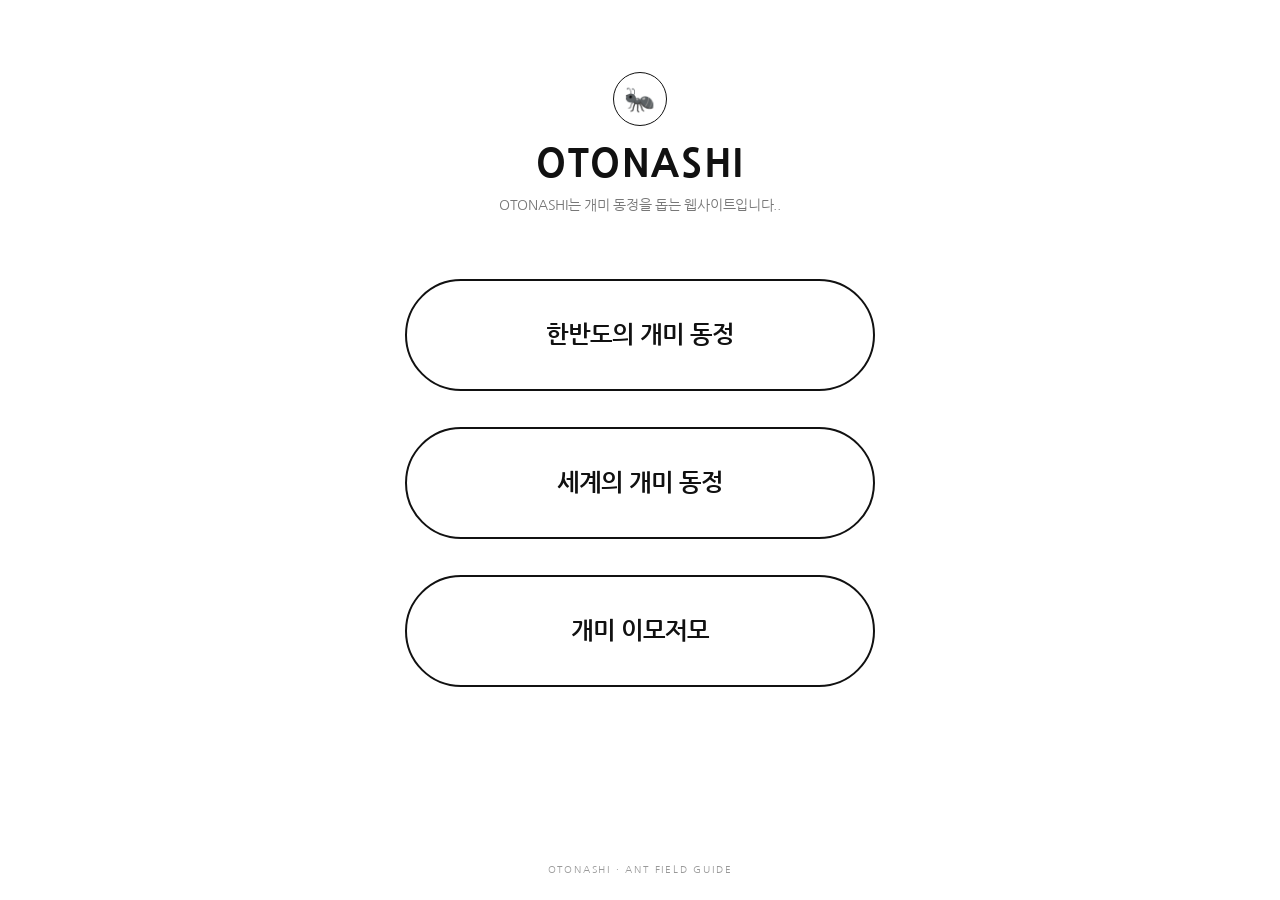
<file: index.html>
<!doctype html>
<html lang="ko">
<head>
  <meta charset="utf-8">
  <meta name="viewport" content="width=device-width, initial-scale=1">
  <meta name="theme-color" content="#ffffff">
  <title>OTONASHI</title>
  <link rel="stylesheet" href="style.css">
</head>
<body>
  <main class="page">
    <header class="site-header">
      <!-- 로고를 추가할 때 이 영역을 이미지로 바꿀 수 있습니다. -->
      <div class="ant-mark" aria-hidden="true">🐜</div>
      <h1>OTONASHI</h1>
      <p class="subtitle">OTONASHI는 개미 동정을 돕는 웹사이트입니다..</p>
    </header>

    <nav class="main-menu" aria-label="주 메뉴">
      <a class="menu-button" href="ID_KR.html">한반도의 개미 동정</a>
      <a class="menu-button" href="ID_Gloval.html">세계의 개미 동정</a>
      <a class="menu-button" href="about.html">개미 이모저모</a>
    </nav>

    <footer class="site-footer">
      <p>OTONASHI · ANT FIELD GUIDE</p>
    </footer>
  </main>
</body>
</html>
</file>
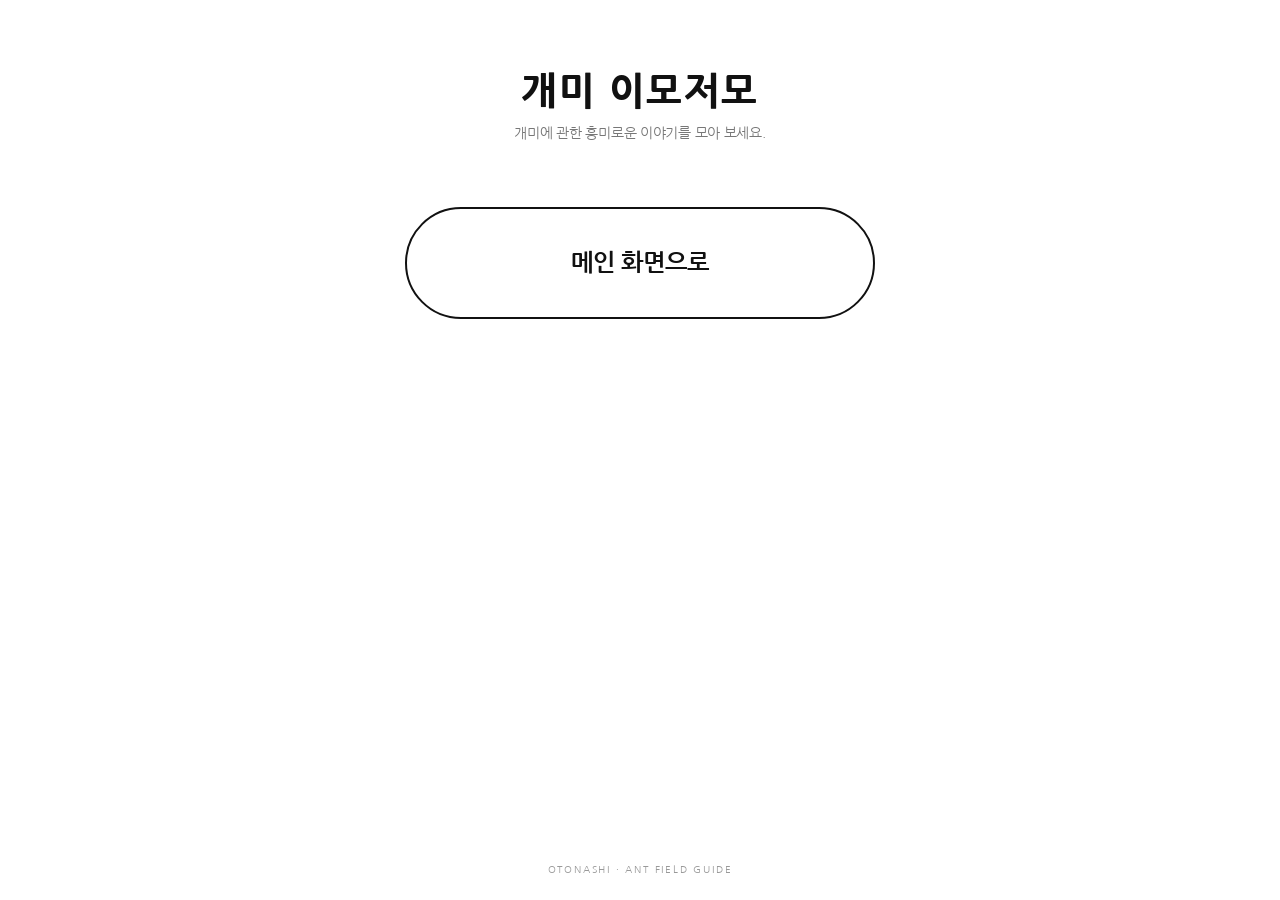
<file: about.html>
<!doctype html>
<html lang="ko">
<head>
  <meta charset="utf-8">
  <meta name="viewport" content="width=device-width, initial-scale=1">
  <title>개미 이모저모 | OTONASHI</title>
  <link rel="stylesheet" href="style.css">
</head>
<body>
  <main class="page">
    <header class="site-header">
      <h1>개미 이모저모</h1>
      <p class="subtitle">개미에 관한 흥미로운 이야기를 모아 보세요.</p>
    </header>
    <nav class="main-menu" aria-label="페이지 메뉴">
      <a class="menu-button" href="index.html">메인 화면으로</a>
    </nav>
    <footer class="site-footer"><p>OTONASHI · ANT FIELD GUIDE</p></footer>
  </main>
</body>
</html>
</file>
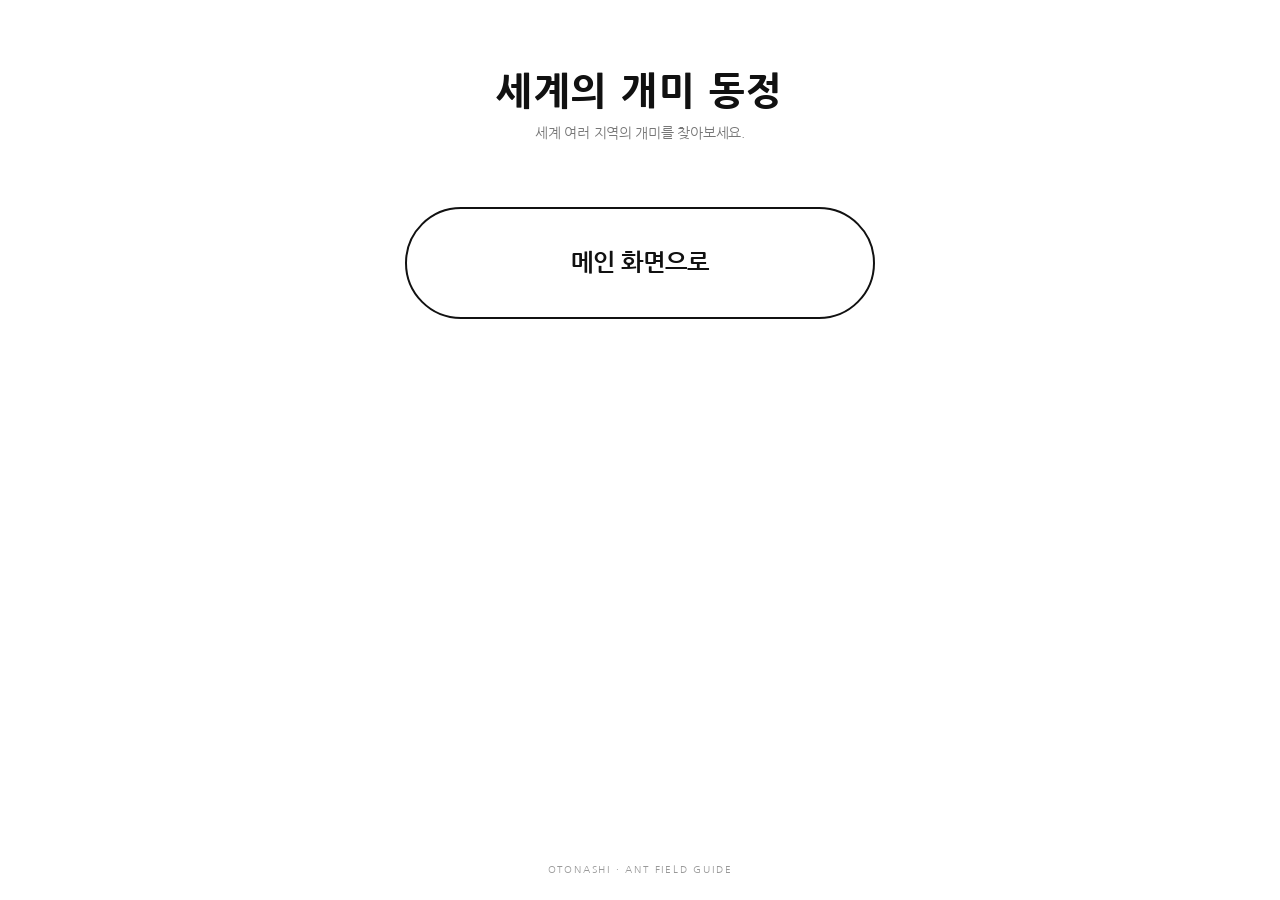
<file: ID_Global.html>
<!doctype html>
<html lang="ko">
<head>
  <meta charset="utf-8">
  <meta name="viewport" content="width=device-width, initial-scale=1">
  <title>세계의 개미 동정 | OTONASHI</title>
  <link rel="stylesheet" href="style.css">
</head>
<body>
  <main class="page">
    <header class="site-header">
      <h1>세계의 개미 동정</h1>
      <p class="subtitle">세계 여러 지역의 개미를 찾아보세요.</p>
    </header>
    <nav class="main-menu" aria-label="페이지 메뉴">
      <a class="menu-button" href="index.html">메인 화면으로</a>
    </nav>
    <footer class="site-footer"><p>OTONASHI · ANT FIELD GUIDE</p></footer>
  </main>
</body>
</html>
</file>
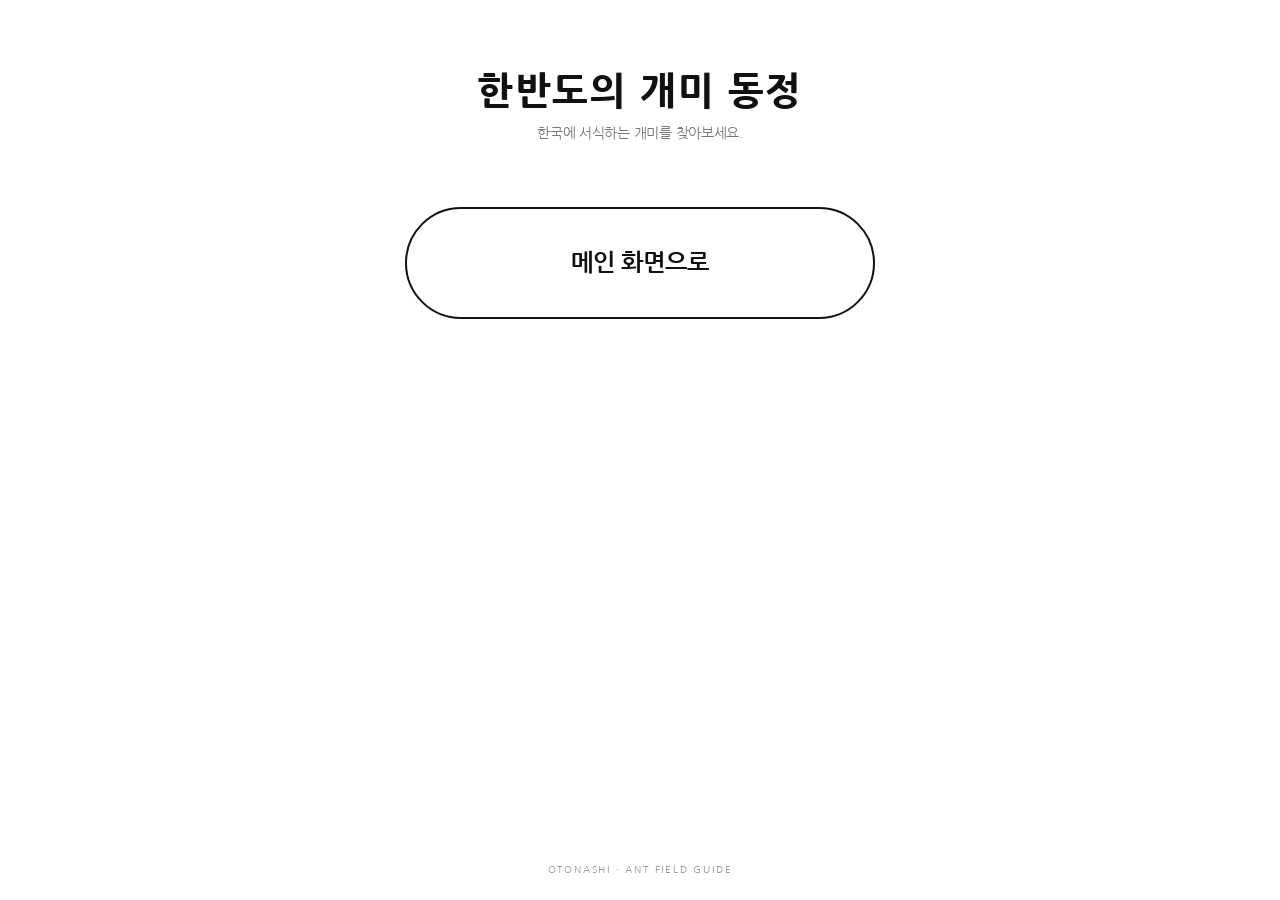
<file: ID_KR.html>
<!doctype html>
<html lang="ko">
<head>
  <meta charset="utf-8">
  <meta name="viewport" content="width=device-width, initial-scale=1">
  <title>한반도의 개미 동정 | OTONASHI</title>
  <link rel="stylesheet" href="style.css">
</head>
<body>
  <main class="page">
    <header class="site-header">
      <h1>한반도의 개미 동정</h1>
      <p class="subtitle">한국에 서식하는 개미를 찾아보세요.</p>
    </header>
    <nav class="main-menu" aria-label="페이지 메뉴">
      <a class="menu-button" href="index.html">메인 화면으로</a>
    </nav>
    <footer class="site-footer"><p>OTONASHI · ANT FIELD GUIDE</p></footer>
  </main>
</body>
</html>
</file>
<file: style.css>
/* OTONASHI — 기본 설정 */
@import url('https://fonts.googleapis.com/css2?family=Nanum+Gothic:wght@400;700;800&display=swap');

* {
  box-sizing: border-box;
}

:root {
  color-scheme: light;
  --ink: #111111;
  --paper: #ffffff;
  --muted: #777777;
}

html {
  min-height: 100%;
  background: var(--paper);
}

body {
  min-height: 100vh;
  margin: 0;
  background: var(--paper);
  color: var(--ink);
  font-family: 'Nanum Gothic', '나눔고딕', sans-serif;
}

.page {
  width: min(100% - 32px, 720px);
  min-height: 100vh;
  margin: 0 auto;
  display: flex;
  flex-direction: column;
  align-items: center;
  padding: clamp(36px, 8vh, 84px) 0 24px;
}

.site-header {
  text-align: center;
  margin-bottom: clamp(32px, 7vh, 68px);
}

.ant-mark {
  display: grid;
  place-items: center;
  width: 54px;
  height: 54px;
  margin: 0 auto 18px;
  border: 1.5px solid var(--ink);
  border-radius: 50%;
  font-size: 25px;
}

h1 {
  margin: 0;
  font-family: 'Nanum Gothic', '나눔고딕', sans-serif;
  font-size: clamp(28px, 6vw, 38px);
  font-weight: 800;
  letter-spacing: 0.04em;
}

.subtitle {
  margin: 12px 0 0;
  color: var(--muted);
  font-size: 14px;
  letter-spacing: -0.02em;
  line-height: 1.6;
}

.main-menu {
  width: min(100%, 470px);
  display: flex;
  flex-direction: column;
  gap: clamp(22px, 4.3vh, 36px);
}

.menu-button {
  min-height: 112px;
  padding: 24px;
  display: flex;
  align-items: center;
  justify-content: center;
  border: 2px solid var(--ink);
  border-radius: 999px;
  background: var(--paper);
  color: var(--ink);
  text-decoration: none;
  text-align: center;
  font-size: clamp(18px, 4.2vw, 24px);
  font-weight: 700;
  letter-spacing: -0.04em;
  line-height: 1.5;
  transition: background-color 160ms ease, color 160ms ease,
    transform 160ms ease;
}

.menu-button:hover {
  background: var(--ink);
  color: var(--paper);
}

.menu-button:active {
  transform: scale(0.985);
}

.menu-button:focus-visible {
  outline: 3px solid #777777;
  outline-offset: 5px;
}

.site-footer {
  margin-top: auto;
  padding-top: 48px;
  color: #999999;
  font-size: 10px;
  letter-spacing: 0.18em;
}

.site-footer p {
  margin: 0;
}

@media (max-width: 420px) {
  .page {
    width: min(100% - 28px, 720px);
    padding-top: 42px;
  }

  .site-header {
    margin-bottom: 42px;
  }

  .menu-button {
    min-height: 96px;
  }
}

@media (prefers-reduced-motion: reduce) {
  .menu-button {
    transition: none;
  }
}
</file>
